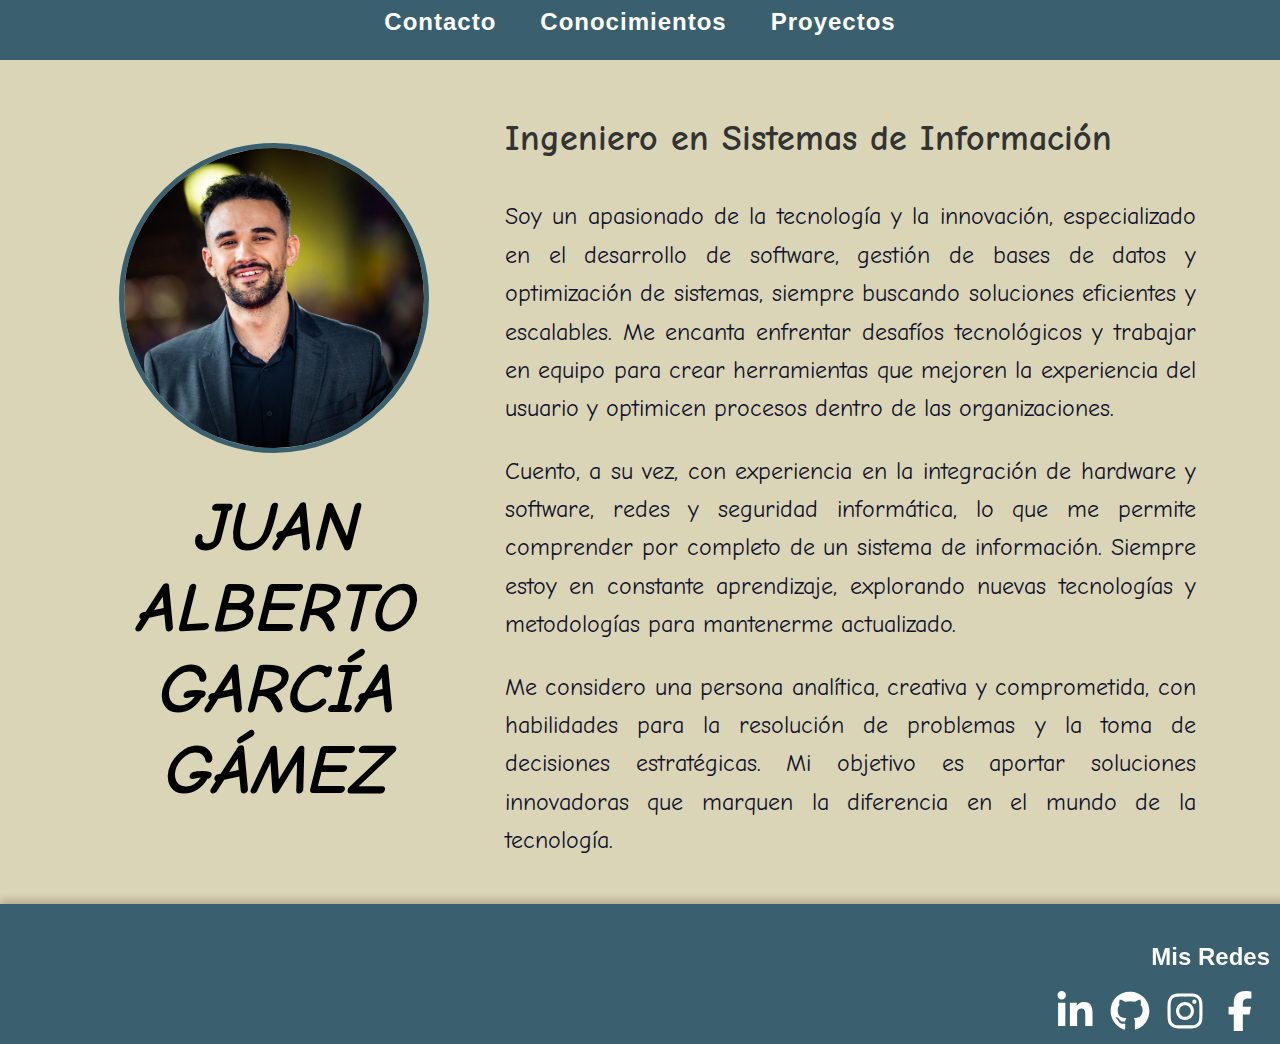
<file: index.html>
<!DOCTYPE html>
<html>
<head>
    <title>Trabajo Práctico 1</title>
    <link rel="stylesheet" href="CSS/styles.css">
    <link rel="stylesheet" href="CSS/fonts.css">
</head>
<body>
    <header>
        <nav>
            <a class="encabezado" href="contacto.html">Contacto</a>
            <a class="encabezado" href="conocimientos.html">Conocimientos</a>
            <a class="encabezado" href="proyectos.html">Proyectos</a>
        </nav>
    </header>
    
    <div class="informacion">
        <section class="nombre_foto">
            <img class="imagen" src="Imágenes/Illojuan_elegante.png" alt="Juan Alberto      García Gámez" title="Ing. en Sistemas de Información">
            <h1>Juan Alberto García Gámez </h1>
        </section>
        <section class="infor_personal"> 
            <h2>Ingeniero en Sistemas de Información</h2>
            <p>Soy un apasionado de la tecnología y la innovación, especializado en el desarrollo de software, gestión de bases de datos y optimización de sistemas, siempre buscando soluciones eficientes y escalables. Me encanta enfrentar desafíos tecnológicos y trabajar en equipo para crear herramientas que mejoren la experiencia del usuario y optimicen procesos dentro de las organizaciones.
            </p>
            <p>Cuento, a su vez, con experiencia en la integración de hardware y software, redes y seguridad informática, lo que me permite comprender por completo de un sistema de información. Siempre estoy en constante aprendizaje, explorando nuevas tecnologías y metodologías para mantenerme actualizado.
            </p>
            <p>
            Me considero una persona analítica, creativa y comprometida, con habilidades para la resolución de problemas y la toma de decisiones estratégicas. Mi objetivo es aportar soluciones innovadoras que marquen la diferencia en el mundo de la tecnología.
            </p>
        </section>
    </div>

    <footer>
            <section class="redes">
                <h4 class="titulo_redes">Mis Redes</h4>
                <a class="pie_de_pagina" href="https://www.linkedin.com/feed/" target="_blank">
                    <img class="imagenes_redes"  src="Imágenes/linkedin-in-brands.svg" alt="LinkedIn">
                </a>
                <a class="pie_de_pagina" href="https://github.com/" target="_blank">
                    <img class="imagenes_redes"  src="Imágenes/github-brands.svg" alt="GitHub">
                </a>
                <a class="pie_de_pagina" href="https://www.instagram.com/" target="_blank">
                    <img class="imagenes_redes"  src="Imágenes/instagram-brands.svg" alt="Instagram">
                </a>
                <a class="pie_de_pagina" href="https://www.facebook.com/" target="_blank">
                    <img class="imagenes_redes" src="Imágenes/facebook-f-brands.svg" alt="facebook">
                </a>
            </section>
    </footer>
</body>
</html>
</file>
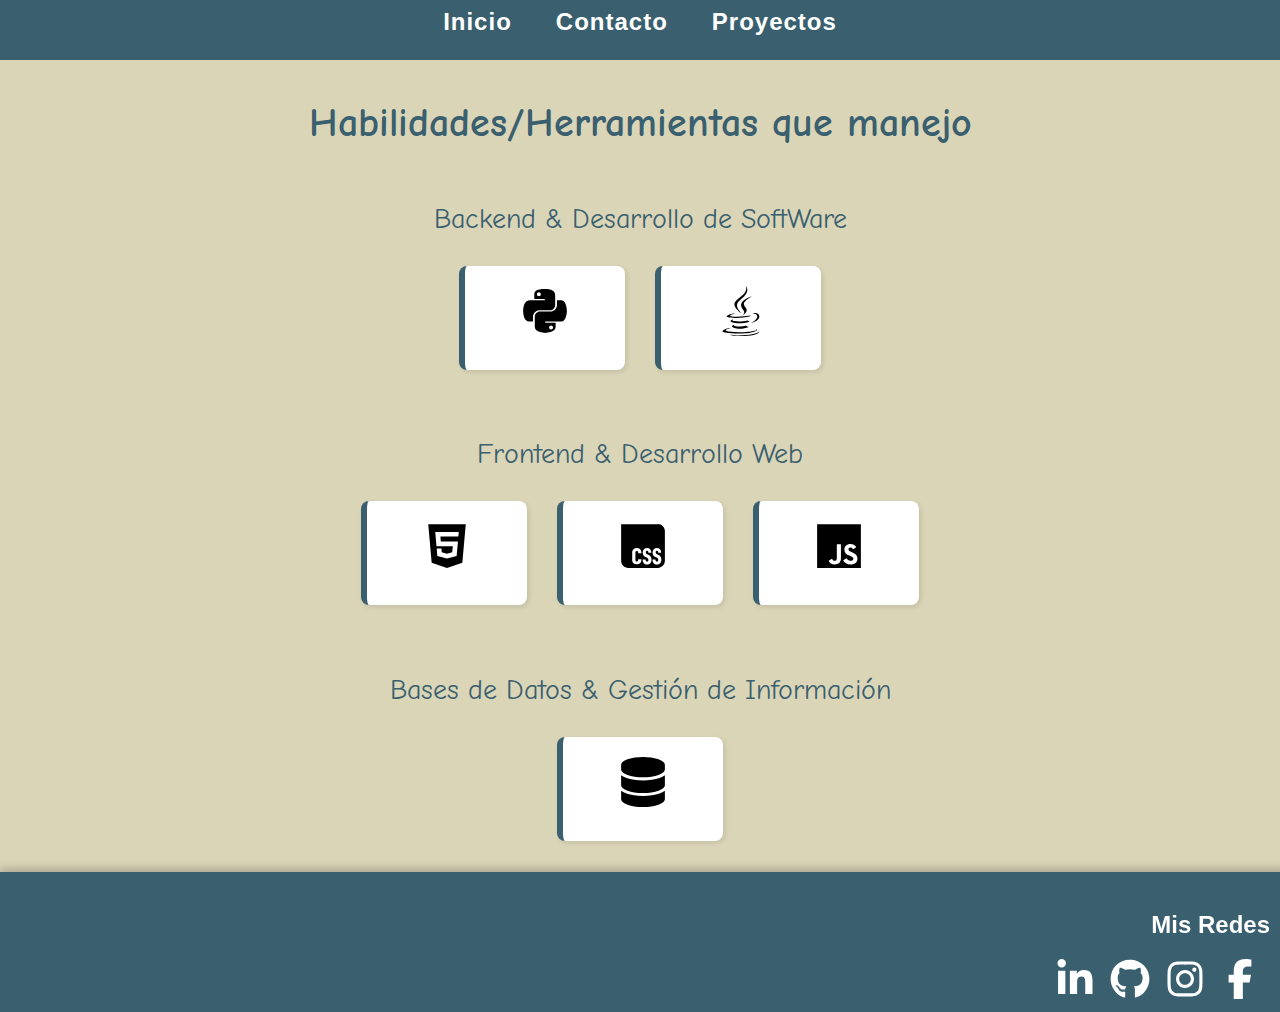
<file: conocimientos.html>
<!DOCTYPE html>
<html>
<head>
    <title>Primer TP Desarrollo de Software</title>
    <link rel="stylesheet" href="CSS/styles.css">
    <link rel="stylesheet" href="CSS/fonts.css">
</head>
<body>
    <header>
        <nav>
            <a class="encabezado" href="index.html">Inicio</a>
            <a class="encabezado" href="contacto.html">Contacto</a>
            <a class="encabezado" href="proyectos.html">Proyectos</a>
        </nav>
    </header>
        <h3>Habilidades/Herramientas que manejo</h3>
            <div class="lenguajes">
                <h4>Backend & Desarrollo de SoftWare</h4>
                <ul>
                    <li class="Hab_Herr">
                        <img src="Imágenes/python-brands.svg" alt="Python" title="Python">
                    </li>
                    <li class="Hab_Herr">
                        <img src="Imágenes/java-brands.svg" alt="Java" title="Java">
                    </li>
                </ul>
            </div>
            <div class="lenguajes">
                <h4>Frontend & Desarrollo Web</h4>
                <ul>
                    <li class="Hab_Herr">
                        <img src="Imágenes/html5-brands.svg" alt="HTML" title="HTML">
                    </li>
                    <li class="Hab_Herr">
                        <img src="Imágenes/css-brands.svg" alt="CSS" title="CSS"> 
                    </li>
                    <li class="Hab_Herr">
                        <img src="Imágenes/js-brands.svg" alt="JavaScript" title="JavaScript">
                    </li>
                </ul>
            </div>
            <div class="lenguajes">
                <h4>Bases de Datos & Gestión de Información</h4>
                <ul>
                    <li class="Hab_Herr">
                        <img src="Imágenes/database-solid.svg" alt="SQL/NoSQL" title="SQL/NoSQL">
                    </li>
                </ul>
            </div>
    <footer>
        <section class="redes">
            <h4 class="titulo_redes">Mis Redes</h4>
            <a class="pie_de_pagina" href="https://www.linkedin.com/feed/" target="_blank">
                <img class="imagenes_redes"  src="Imágenes/linkedin-in-brands.svg" alt="LinkedIn">
            </a>
            <a class="pie_de_pagina" href="https://github.com/" target="_blank">
                <img class="imagenes_redes"  src="Imágenes/github-brands.svg" alt="GitHub">
            </a>
            <a class="pie_de_pagina" href="https://www.instagram.com/" target="_blank">
                <img class="imagenes_redes"  src="Imágenes/instagram-brands.svg" alt="Instagram">
            </a>
            <a class="pie_de_pagina" href="https://www.facebook.com/" target="_blank">
                <img class="imagenes_redes" src="Imágenes/facebook-f-brands.svg" alt="facebook">
            </a>
        </section>
</footer>
</body>
</html>
</file>
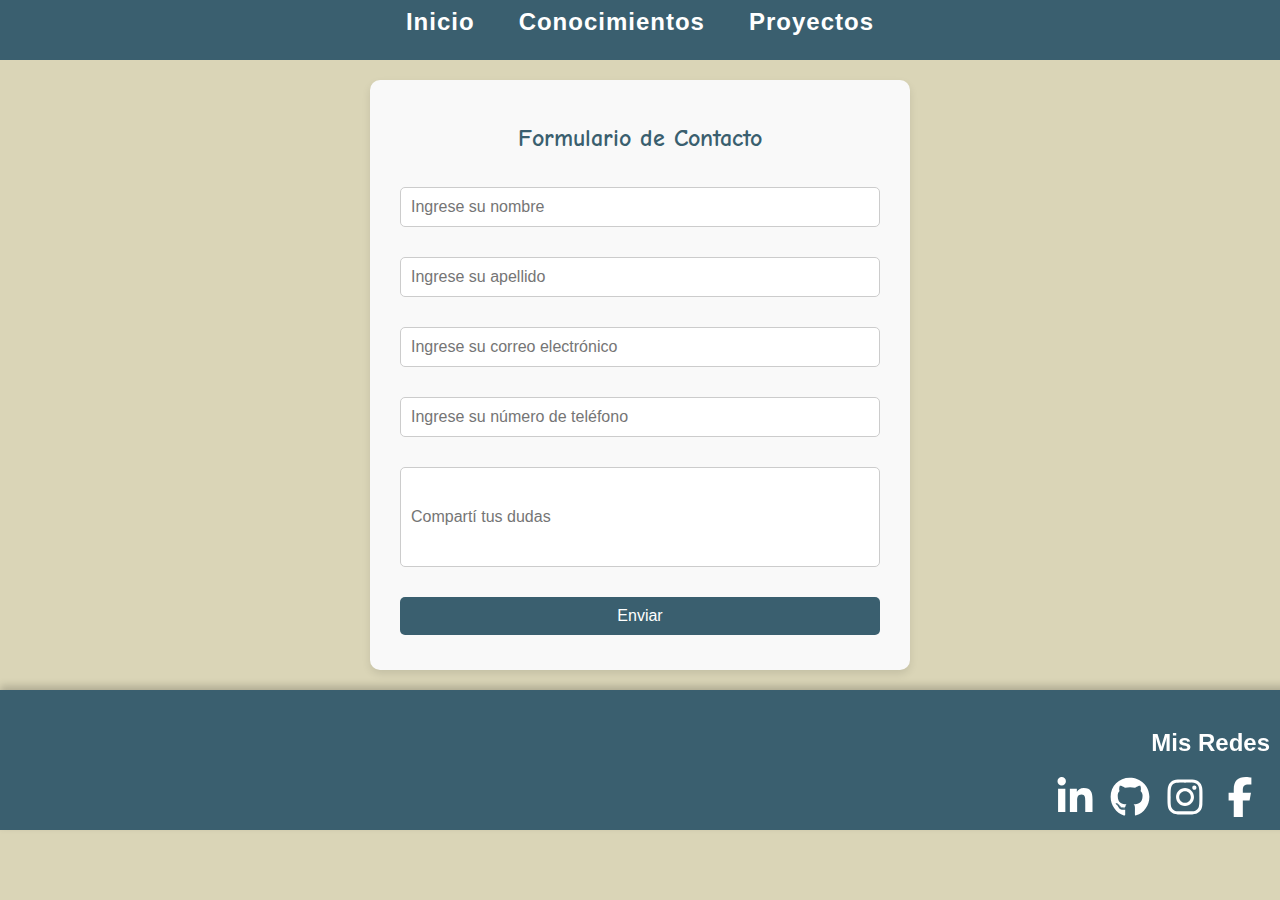
<file: contacto.html>
<!DOCTYPE html>
<html>
<head>
    <title>Formulario de Contacto</title>
    <link rel="stylesheet" href="CSS/styles.css">
    <link rel="stylesheet" href="CSS/fonts.css">
</head>
<body>
    <header>
        <nav>
            <a class="encabezado" href="index.html">Inicio</a>
            <a class="encabezado" href="conocimientos.html">Conocimientos</a>
            <a class="encabezado" href="proyectos.html">Proyectos</a>
        </nav>
    </header>
    <form id="Formulario"> 
        <h3 class="formulario_titulo">Formulario de Contacto</h3>
        <input class="form_input nombre" type="text" id="Nombre" placeholder="Ingrese su nombre" required>
        <input class="form_input nombre" type="text" id="Apellido" placeholder="Ingrese su apellido" required>
        <input class="form_input" type="email" id="Email" placeholder="Ingrese su correo electrónico" required>
        <input class="form_input" type="tel" id="Telefono" placeholder="Ingrese su número de teléfono">
        <input class="form_input dudas" type="text" id="Duda" placeholder="Compartí tus dudas" required>
        <input class="form_input form_button" type="submit" value="Enviar">
    </form>
    <footer>
        <section class="redes">
            <h4 class="titulo_redes">Mis Redes</h4>
            <a class="pie_de_pagina" href="https://www.linkedin.com/feed/" target="_blank">
                <img class="imagenes_redes"  src="Imágenes/linkedin-in-brands.svg" alt="LinkedIn">
            </a>
            <a class="pie_de_pagina" href="https://github.com/" target="_blank">
                <img class="imagenes_redes"  src="Imágenes/github-brands.svg" alt="GitHub">
            </a>
            <a class="pie_de_pagina" href="https://www.instagram.com/" target="_blank">
                <img class="imagenes_redes"  src="Imágenes/instagram-brands.svg" alt="Instagram">
            </a>
            <a class="pie_de_pagina" href="https://www.facebook.com/" target="_blank">
                <img class="imagenes_redes" src="Imágenes/facebook-f-brands.svg" alt="facebook">
            </a>
        </section>
</footer>

<script>
    const url = 'https://script.google.com/macros/s/AKfycbxNeMdKEdYmy60h19yQMROtitFEsQxzTveHPpyLlsZiDgB_brbEEXprOUxxTYHVrURl/exec';

    document.getElementById('formulario').addEventListener('submit', async (e) => {
        e.preventDefault();

        const datos = {
            nombre: document.getElementById('nombre').value,
            apellido: document.getElementById('apellido').value,
            email: document.getElementById('email').value,
            telefono: document.getElementById('telefono').value || 'No proporcionado',
            mensaje: document.getElementById('mensaje').value
        };

        try {
            const respuesta = await fetch(url, {
                method: 'POST',
                headers: {
                    'Content-Type': 'application/json'
                },
                body: JSON.stringify(datos)
            });

            if (respuesta.ok) {
                alert('✅ Datos enviados correctamente');
                document.getElementById('formulario').reset();
            } else {
                const mensajeError = await respuesta.text();
                alert('❌ Error al enviar los datos: ' + mensajeError);
            }
        } catch (error) {
            console.error('❌ Error:', error);
            alert('❌ Error en la conexión: ' + error.message);
        }
    });
</script>

</body>
</html>
</file>
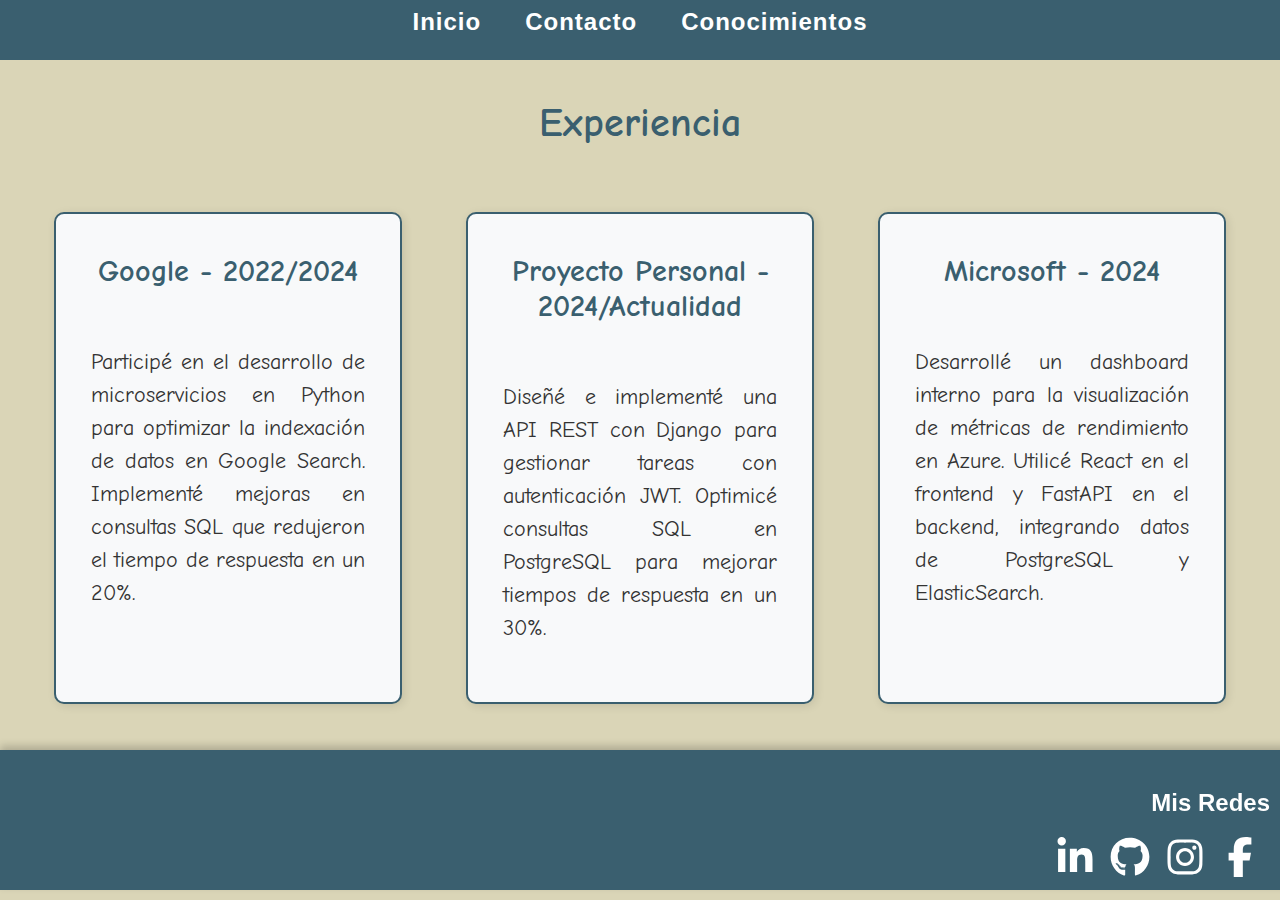
<file: proyectos.html>
<!DOCTYPE html>
<html>
<head>
    <title>Proyectos</title>
    <link rel="stylesheet" href="CSS/styles.css">
    <link rel="stylesheet" href="CSS/fonts.css">
</head>
<body>
    <header>
        <nav>
            <a class="encabezado" href="index.html">Inicio</a>
            <a class="encabezado" href="contacto.html">Contacto</a>
            <a class="encabezado" href="conocimientos.html">Conocimientos</a>
        </nav>
    </header>
    <h3>Experiencia</h3>
    <hgroup class="xp">
        <ul class="exp">
            <li class="Exp_Proy">
                <h5 class="empresas">Google - 2022/2024</h5>
                <p class="proyecto">Participé en el desarrollo de microservicios en Python para optimizar la indexación de datos en Google Search. Implementé mejoras en consultas SQL que redujeron el tiempo de respuesta en un 20%.</p>
            </li>
            <li class="Exp_Proy">
                <h5 class="empresas">Proyecto Personal - 2024/Actualidad</h5>
                <p class="proyecto">Diseñé e implementé una API REST con Django para gestionar tareas con autenticación JWT. Optimicé consultas SQL en PostgreSQL para mejorar tiempos de respuesta en un 30%.</p>
            </li>
            <li class="Exp_Proy">
                <h5 class="empresas">Microsoft - 2024</h5>
                <p class="proyecto">Desarrollé un dashboard interno para la visualización de métricas de rendimiento en Azure. Utilicé React en el frontend y FastAPI en el backend, integrando datos de PostgreSQL y ElasticSearch.</p>
            </li>
        </ul>
    </hgroup>
    
    <footer>
        <section class="redes">
            <h4 class="titulo_redes">Mis Redes</h4>
            <a class="pie_de_pagina" href="https://www.linkedin.com/feed/" target="_blank">
                <img class="imagenes_redes"  src="Imágenes/linkedin-in-brands.svg" alt="LinkedIn">
            </a>
            <a class="pie_de_pagina" href="https://github.com/" target="_blank">
                <img class="imagenes_redes"  src="Imágenes/github-brands.svg" alt="GitHub">
            </a>
            <a class="pie_de_pagina" href="https://www.instagram.com/" target="_blank">
                <img class="imagenes_redes"  src="Imágenes/instagram-brands.svg" alt="Instagram">
            </a>
            <a class="pie_de_pagina" href="https://www.facebook.com/" target="_blank">
                <img class="imagenes_redes" src="Imágenes/facebook-f-brands.svg" alt="facebook">
            </a>
        </section>
</footer>
</body>
</html>
</file>
<file: CSS/styles.css>
body{
    background-color: #dad5b7;
    display: flex;
    flex-direction: column;
    min-height: auto;
    margin: 0;
}

header {
    height: 60px;
    background-color: #3a5f6f;
    padding: 0 20px;
}

nav {
    color: white;
    display: flex;
    justify-content: center;
    align-items: center;
}

.encabezado {
    font-family: sans-serif;
    font-size: 24px;
    font-weight: 600;
    text-align: center;
    padding: 8px 12px;
    margin: 0 10px;
    border-bottom: 2px solid transparent;
    transition: color 0.3s ease, border-bottom 0.3s ease;
    letter-spacing: 1px;
    cursor: pointer;
}

.encabezado:hover {
    color: #cce7f0;
    border-bottom: 2px solid #cce7f0;
    transform: translateY(-2px);
}


main{
    flex-grow: 1;
}

footer {
    color: white;
    background-color: #3a5f6f;
    text-align: center;
    height: 100px;
    padding: 20px 20px;
    box-shadow: 0 -4px 8px rgba(0, 0, 0, 0.2);
    display: flex;
    justify-content: center;
    align-items: center;
    gap: 20px;
    position: relative;
    width: 100%;
    bottom: 0;
}

.redes{
    width: 100%;
    filter: brightness(0) invert(1);
    margin-right: 30px;
    text-align: right;
}

.imagenes_redes{
    height: 40px;
    width: 40px;
    margin-right: 10px;
}

.titulo_redes{
    font-family: sans-serif;
    font-weight: 600;
    font-size: 24px;
    margin-bottom: 20px;
    text-align: right;
}

footer a {
    color: white;
    text-decoration: none;
    font-size: 20px;
    transition: color 0.3s ease, transform 0.3s ease;
}

footer a:hover {
    color: #cce7f0; 
    transform: scale(1.2); 
}

a{
    text-decoration: none;
    color: white;
}

/*Página Principal*/
h1 {
    font-family: Externa;
    font-weight: 600;
    padding: 5px;
    font-style: italic;
    width: 97%;
    font-size: 70px;
    text-align: center;
    margin: 15px 0;
    text-transform: uppercase;
}

.imagen {
    object-fit: cover;
    object-position: center;
    width: 300px;
    height: 300px;
    margin: 10px auto;
    border-radius: 50%;
    border: 5px solid #3a5f6f;
    transition: transform 0.3s ease-in-out, box-shadow 0.3s ease-in-out;
}

.imagen:hover {
    transform: scale(1.05);
    box-shadow: 4px 4px 15px rgba(0, 0, 0, 0.2);
}

.informacion {
    width: 90%;
    display: flex;
    flex-wrap: row;
    align-items: center;
    justify-content: space-around;
    margin: auto;
}

.infor_personal {
    max-width: 60%;
    margin: 20px;
    font-size: 24px;
    line-height: 1.6;
    color: #333;
}

.nombre_foto {
    text-align: center;
    margin: 10px;
}


h2{
    font-family: Externa;
    font-weight: 200px;
}
.nombre_foto h2 {
    text-align: justify;
    color: #12122b;
    font-size: 22px;
    margin-top: 10px;
}

p {
    font-family: Externa;
    text-align: justify;
    color: #12122b;
}

/*Página de Conocimientos/Habilidades*/
.conocimientos {
    width: 80%;
    margin: 40px auto;
    padding: 20px;
    background-color: #f8f9fa;
    border-radius: 10px;
    box-shadow: 0px 4px 8px rgba(0, 0, 0, 0.1);
}

h3 {
    font-family: Externa;
    font-weight: 600;
    text-align: center;
    font-size: 40px;
    color: #3a5f6f;
    margin-bottom: 20px;
}

h4 {
    font-family: Externa;
    width: 100%;
    font-weight: 400;
    font-size: 28px;
    color: #3a5f6f;
    margin-bottom: 15px;
    text-align: center;
}

ul {
    list-style: none;
    padding: 0;
    display: flex;
    justify-content: center;
    flex-wrap: wrap;
}

.Hab_Herr {
    color: #444;
    padding: 20px;
    margin: 15px;
    background: #ffffff;
    border-left: 6px solid #3a5f6f;
    border-radius: 8px;
    box-shadow: 2px 2px 5px rgba(0, 0, 0, 0.1);
    transition: transform 0.2s ease-in-out, box-shadow 0.2s ease-in-out;
    text-align: center;
    width: 120px;
}

.Hab_Herr img {
    width: 50px;
    height: 50px;
    margin-bottom: 10px;
}

.Hab_Herr:hover {
    transform: translateY(-5px);
    box-shadow: 3px 3px 10px rgba(0, 0, 0, 0.2);
}

/*Página de Proyectos*/

hgroup {
    text-align: justify;
    width: 95%;
    margin: 20px auto;
    display: flex;
    flex-direction: column;
    padding: 10px;

}

.exp {
    display: flex;
    flex-wrap: wrap;
    justify-content: space-around;
    gap: 20px;
}

.Exp_Proy {
    display: flex;
    flex-direction: column;
    flex: 1 1 300px;
    max-width: 25%;
    border: 2px solid #3a5f6f;
    padding: 20px;
    border-radius: 10px;
    background-color: #f8f9fa;
    text-align: left;
    box-shadow: 2px 2px 10px rgba(0, 0, 0, 0.1);
    transition: transform 0.3s ease-in-out, box-shadow 0.3s ease-in-out;
}

.Exp_Proy:hover {
    transform: translateY(-5px);
    box-shadow: 4px 4px 15px rgba(0, 0, 0, 0.2);
}

.empresas {
    margin: 20px;
    font-size: 30px;
    text-align: center;
    font-weight: bold;
    color: #3a5f6f;
}

.proyecto {
    padding: 15px;
    font-size: 22px;
    color: #333;
    line-height: 1.5;
}

/*Página de Contacto*/

.imagenes_redes {
    height: 40px;
    width: 40px;
    margin-right: 10px;
}

.dudas {
    height: 100px;
    box-sizing: border-box;
}

form {
    display: flex;
    flex-direction: column;
    align-items: center;
    margin: 20px auto;
    padding: 20px;
    width: 80%;
    max-width: 500px;
    background-color: #f9f9f9;
    border-radius: 10px;
    box-shadow: 0 4px 8px rgba(0, 0, 0, 0.1);
    gap: 15px;
}

.formulario_titulo {
    font-family: Externa;
    font-weight: 600;
    text-align: left;
    font-size: 24px;
    color: #3a5f6f;
    margin-bottom: 20px;
}

.form_input {
    width: calc(100% - 20px);
    margin-bottom: 15px;
    padding: 10px;
    border: 1px solid #ccc;
    border-radius: 5px;
    font-size: 16px;
    box-sizing: border-box;
}

.form_button {
    background-color: #3a5f6f;
    color: white;
    cursor: pointer;
    transition: background-color 0.3s;
    border: none;
}

.form_button:hover {
    background-color: #12122b;
}


h5{
    font-family: Externa;
    font-weight: 200;
}
</file>
<file: CSS/fonts.css>
@font-face {
    font-family: "Externa";
    src: url(../Fuentes/Comic_Neue/ComicNeue-Light.ttf ) format("truetype");
    font-weight: 200;
}

@font-face {
    font-family: "Externa";
    src: url(../Fuentes/Comic_Neue/ComicNeue-Regular.ttf ) format("truetype");
    font-weight: 400;
}

@font-face {
    font-family: "Externa";
    src: url(../Fuentes/Comic_Neue/ComicNeue-Bold.ttf ) format("truetype");
    font-weight: 600;
}
</file>
